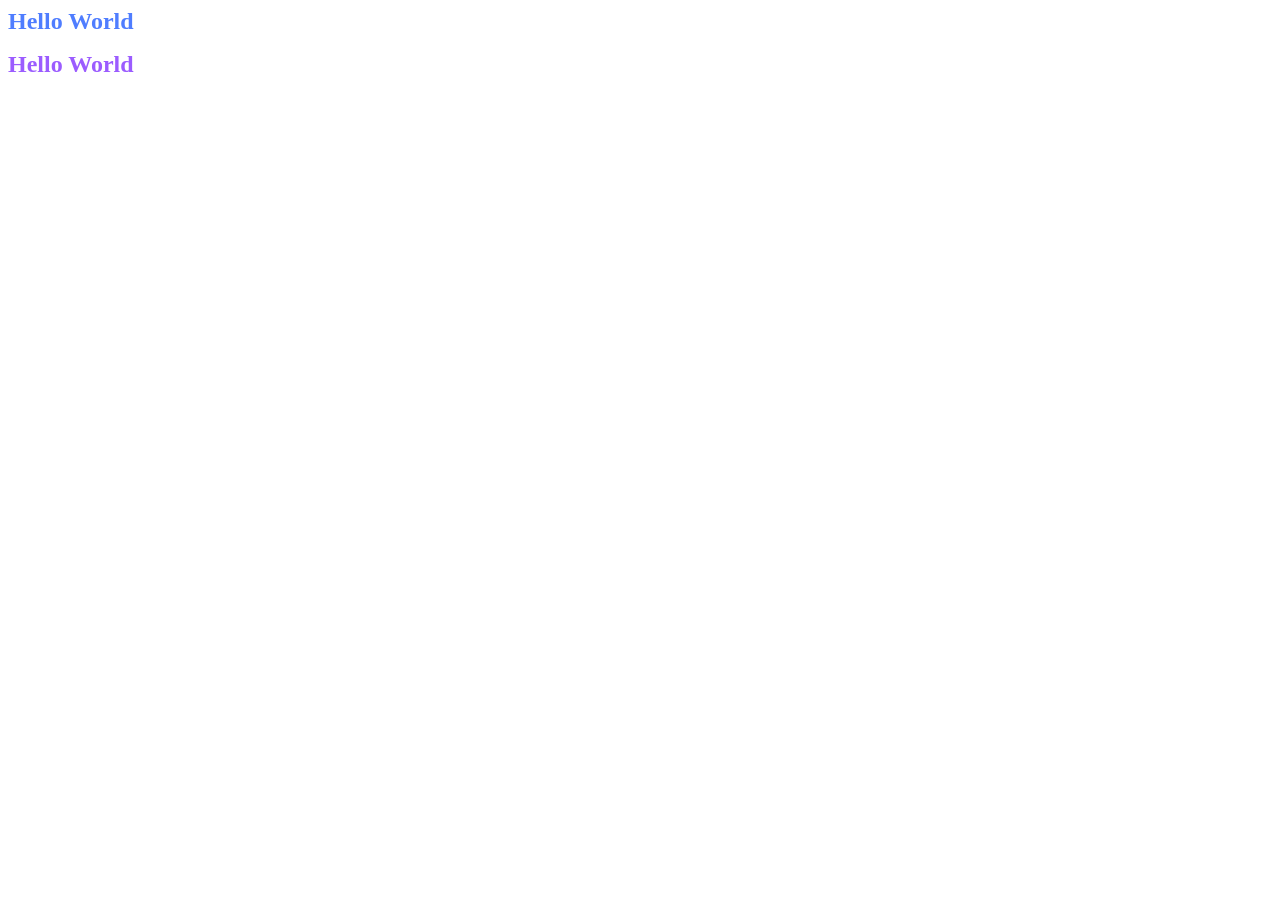
<file: 25ESKCS125/Day-2/index.html>
<h1 style="color:#4F7DFF;
           font-size:24px;
           margin-bottom:10px;">
         Hello World
</h1>
<head>
  <style>
    h1 {
       color: #00D4AA;
       font-size: 24px;
    } 
  </style>
</head>
<head>
  <link rel="stylesheet"
        href="styles.css">
</head>
<body>
  <h1>Hello World</h1>
</body>
</file>
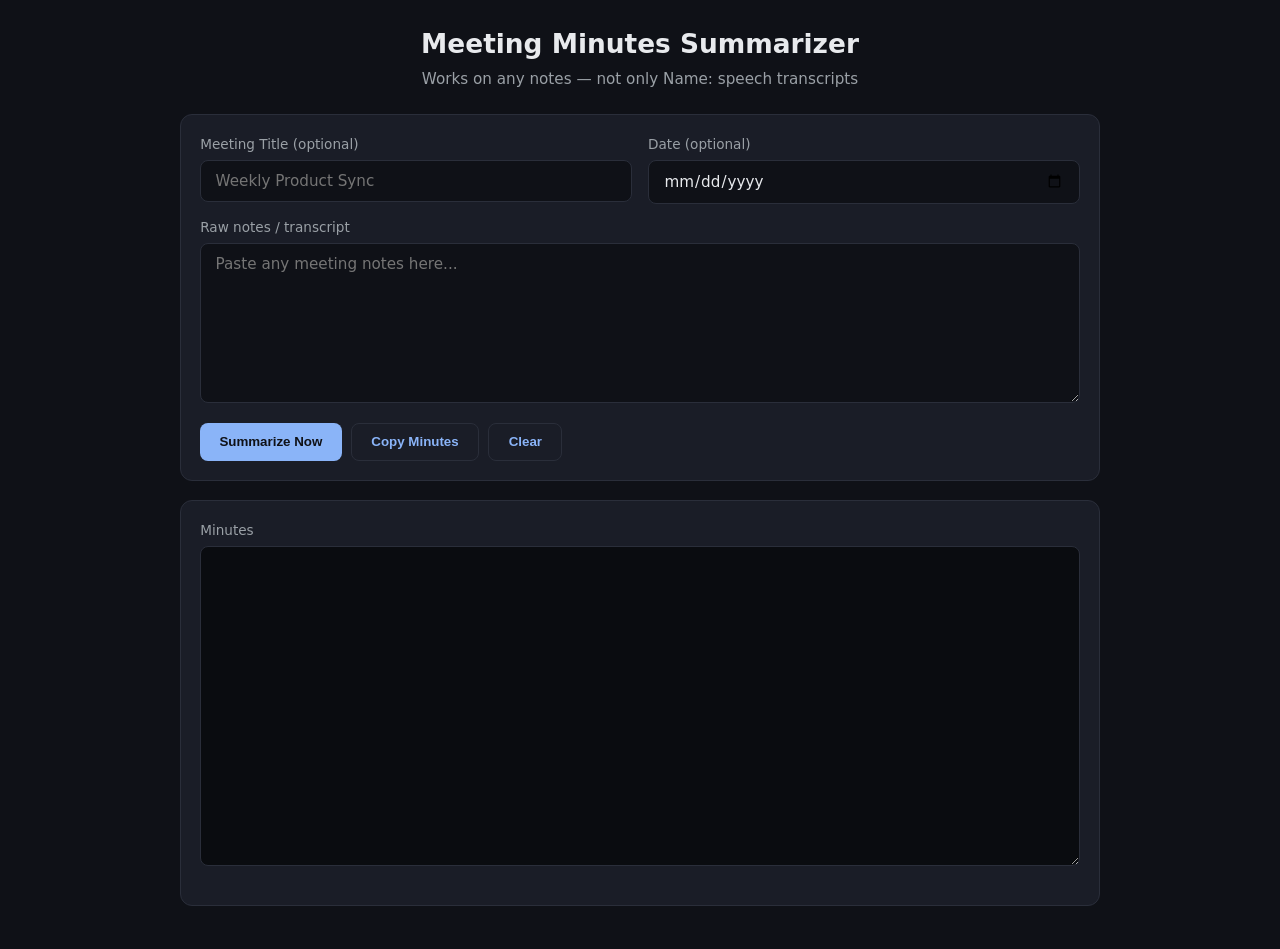
<file: 25ESKCS125/meeting-minutes-web/index.html>
<!DOCTYPE html>
<html lang="en">
<head>
  <meta charset="UTF-8" />
  <meta name="viewport" content="width=device-width, initial-scale=1.0" />
  <title>Meeting Minutes Summarizer</title>
  <style>
    :root {
      --bg:#0f1117; --surface:#1a1d27; --border:#2a2e3a;
      --text:#e8eaed; --muted:#9aa0a6; --accent:#8ab4f8; --success:#81c995;
    }
    *{box-sizing:border-box;margin:0;padding:0}
    body{font-family:system-ui,-apple-system,sans-serif;background:var(--bg);color:var(--text);line-height:1.5;min-height:100vh;padding:1.5rem 1rem}
    .container{max-width:920px;margin:0 auto}
    header{text-align:center;margin-bottom:1.4rem}
    h1{font-size:1.65rem;margin-bottom:.3rem}
    .subtitle{color:var(--muted);font-size:.95rem}
    .card{background:var(--surface);border:1px solid var(--border);border-radius:12px;padding:1.2rem;margin-bottom:1.2rem}
    label{display:block;font-size:.85rem;color:var(--muted);margin-bottom:.35rem}
    input,textarea{width:100%;background:var(--bg);border:1px solid var(--border);border-radius:8px;padding:.7rem .9rem;color:var(--text);font-size:.95rem;font-family:inherit;margin-bottom:.8rem}
    textarea{min-height:160px;resize:vertical}
    #out{min-height:320px;font-family:ui-monospace,Consolas,monospace;font-size:.82rem;background:#0a0c10}
    .row{display:grid;grid-template-columns:1fr 1fr;gap:1rem}
    @media(max-width:640px){.row{grid-template-columns:1fr}}
    .btn-row{display:flex;gap:.6rem;flex-wrap:wrap}
    button{background:var(--accent);color:#0f1117;border:none;border-radius:8px;padding:.65rem 1.2rem;font-weight:600;cursor:pointer}
    button.secondary{background:transparent;color:var(--accent);border:1px solid var(--border)}
    .status{margin-top:.7rem;color:var(--success);font-size:.85rem;display:none}
  </style>
</head>
<body>
  <div class="container">
    <header>
      <h1>Meeting Minutes Summarizer</h1>
      <p class="subtitle">Works on any notes — not only Name: speech transcripts</p>
    </header>
    <div class="card">
      <div class="row">
        <div>
          <label>Meeting Title (optional)</label>
          <input id="title" placeholder="Weekly Product Sync">
        </div>
        <div>
          <label>Date (optional)</label>
          <input id="date" type="date">
        </div>
      </div>
      <label>Raw notes / transcript</label>
      <textarea id="notes" placeholder="Paste any meeting notes here..."></textarea>
      <div class="btn-row">
        <button onclick="summarizeNow()">Summarize Now</button>
        <button class="secondary" onclick="copyMinutes()">Copy Minutes</button>
        <button class="secondary" onclick="clearAll()">Clear</button>
      </div>
      <div id="status" class="status"></div>
    </div>
    <div class="card">
      <label>Minutes</label>
      <textarea id="out" readonly></textarea>
    </div>
  </div>
<script>
function uniq(list) {
  var seen = {}, out = [];
  (list || []).forEach(function (x) {
    var k = String(x || '').replace(/\s+/g, ' ').trim();
    if (!k) return;
    var low = k.toLowerCase();
    if (seen[low]) return;
    seen[low] = true;
    out.push(k);
  });
  return out;
}
function headerLine(text, keys) {
  var re = new RegExp('^\\s*(?:' + keys + ')\\s*[:\\-]\\s*(.+)$', 'i');
  var lines = String(text).split(/\r?\n/);
  for (var i = 0; i < lines.length; i++) {
    var m = lines[i].match(re);
    if (m && m[1].trim()) return m[1].trim();
  }
  return '';
}
function sentences(text) {
  var parts = String(text).replace(/\r/g, '').split(/\n+/);
  var out = [];
  parts.forEach(function (p) {
    p = p.replace(/^[-*•]+\s*/, '').replace(/^\d+[.)]\s*/, '').trim();
    if (p.length >= 3) out.push(p);
  });
  return out;
}
function speakerSplit(line) {
  var m = String(line).match(/^([A-Z][a-zA-Z.'-]{1,20}(?:\s+[A-Z][a-zA-Z.'-]{1,20})?)\s*[:\-]\s+(.+)$/);
  if (m) return { speaker: m[1].trim(), text: m[2].trim() };
  return { speaker: '', text: String(line) };
}
function extractPeople(text) {
  var people = [];
  var hdr = headerLine(text, 'attendees|participants|present|people|team');
  if (hdr) hdr.split(/[,;/]| and /i).forEach(function (n) {
    n = n.trim();
    if (n.length > 1) people.push(n);
  });
  String(text).split(/\n/).forEach(function (line) {
    var sp = speakerSplit(line.trim());
    if (sp.speaker) people.push(sp.speaker);
  });
  return uniq(people);
}
function isQuestion(s) {
  return /\?/.test(s) || /\b(should we|do we|can we|what if|open question|undecided|not sure|parking lot)\b/i.test(s);
}
function isDecision(s) {
  return /\b(decid(e|ed|ing)|decision|agreed|approve|approval|proposal|going with|we will go|adopt|ship|depriorit|confirmed|finalized)\b/i.test(s);
}
function isAction(s) {
  return /\b(i('ll| will)|we('ll| will)|i can|we can|can you|please |need to|needs to|has to|should |must |todo|action|follow[- ]up|own the|handle the|targeting|assign|due |deadline|by (eod|monday|tuesday|wednesday|thursday|friday|end))\b/i.test(s);
}
function isNext(s) {
  return /\b(next meeting|next sync|next week|follow[- ]up|tomorrow|eod|same time|schedule|reconvene)\b/i.test(s);
}
function ownerOf(speaker, s) {
  var m = s.match(/\b([A-Z][a-z]{2,15})\s+(will|can own|owns|is handling|to handle)\b/);
  if (m) return m[1];
  if (speaker && /^(i|'ll|i'll|i will|i can)\b/i.test(s)) return speaker;
  if (speaker) return speaker;
  return 'Unassigned';
}
function deadlineOf(s) {
  var m = s.match(/\b(?:by\s+)?((?:next\s+)?(?:monday|tuesday|wednesday|thursday|friday|week|month)|eod|end of (?:day|week|month)|\d{4}-\d{2}-\d{2})\b/i);
  return m ? m[0].replace(/^by\s+/i,'') : '—';
}
function summarizeNow() {
  var raw = document.getElementById('notes').value.replace(/\r\n/g, '\n').trim();
  if (!raw) { alert('Paste meeting notes first.'); return; }
  var title = document.getElementById('title').value.trim() || headerLine(raw, 'meeting|title|subject') || 'Untitled Meeting';
  var date = document.getElementById('date').value || headerLine(raw, 'date') || '[Not specified]';
  var organizer = headerLine(raw, 'organizer|chair|hosted by|host');
  var people = extractPeople(raw);
  var actions = [], decisions = [], questions = [], nexts = [], points = [];
  raw.split(/\n/).forEach(function (line) {
    line = line.trim();
    if (!line) return;
    if (/^(meeting|title|date|attendees|participants|present|organizer|location|time)\s*[:\-]/i.test(line)) return;
    var sp = speakerSplit(line);
    var s = sp.text;
    if (isQuestion(s)) questions.push(s);
    else if (isDecision(s)) decisions.push(s);
    else if (isAction(s)) actions.push({ text: s, owner: ownerOf(sp.speaker, s), deadline: deadlineOf(s) });
    else if (isNext(s)) nexts.push((sp.speaker ? sp.speaker + ': ' : '') + s);
    else if (s.length >= 12) points.push((sp.speaker ? sp.speaker + ' — ' : '') + s);
  });
  if (!actions.length) {
    sentences(raw).forEach(function (s) {
      if (/^(meeting|title|date|attendees)\s*[:\-]/i.test(s)) return;
      if (s.length >= 12 && s.length <= 200 && !isQuestion(s)) {
        var sp = speakerSplit(s);
        actions.push({ text: sp.text, owner: ownerOf(sp.speaker, sp.text), deadline: deadlineOf(s) });
      }
    });
  }
  if (!nexts.length) {
    sentences(raw).filter(function (s) {
      return s.length > 8 && !/^(meeting|title|date|attendees)\s*[:\-]/i.test(s);
    }).slice(-2).forEach(function (s) { nexts.push(s); });
  }
  if (!points.length) {
    sentences(raw).forEach(function (s) {
      if (s.length >= 8 && !/^(meeting|title|date|attendees)\s*[:\-]/i.test(s)) points.push(s);
    });
  }
  var seenA = {}, actionUniq = [];
  actions.forEach(function (a) {
    var k = String(a.text).toLowerCase();
    if (seenA[k]) return;
    seenA[k] = true;
    actionUniq.push(a);
  });
  actions = actionUniq.slice(0, 12);
  decisions = uniq(decisions);
  questions = uniq(questions);
  nexts = uniq(nexts);
  points = uniq(points).slice(0, 8);
  var md = '# Meeting Minutes: ' + title + '\n\n';
  md += '**Date:** ' + date + '  \n';
  md += '**Organizer:** ' + (organizer || (people[0] || '[Not specified]')) + '  \n';
  md += '**Attendees:** ' + (people.length ? people.join(', ') : '[Not listed in notes]') + '\n\n';
  md += '## Executive Summary\n';
  md += 'Summary of "' + title + '"' + (date !== '[Not specified]' ? ' on ' + date : '') + '. ';
  if (people.length) md += 'People: ' + people.join(', ') + '. ';
  md += points.length + ' discussion point(s), ' + decisions.length + ' decision(s), ' + actions.length + ' action(s), ' + questions.length + ' question(s).\n\n';
  md += '## Key Discussion Points\n';
  md += points.length ? points.map(function (p) { return '- ' + p; }).join('\n') : '- ' + raw.split(/\n/).filter(Boolean)[0];
  md += '\n\n## Decisions\n';
  md += decisions.length ? decisions.map(function (d, i) { return (i + 1) + '. ' + d; }).join('\n') : 'No explicit decision words were found. Review discussion points.';
  md += '\n\n## Action Items\n\n| # | Action Item | Owner | Deadline |\n|---|-------------|-------|----------|\n';
  if (actions.length) {
    actions.forEach(function (a, i) {
      md += '| ' + (i + 1) + ' | ' + String(a.text).replace(/\|/g, '/') + ' | ' + a.owner + ' | ' + a.deadline + ' |\n';
    });
  } else {
    md += '| 1 | Follow up on the topics in these notes | Unassigned | — |\n';
  }
  md += '\n## Open Questions\n';
  md += questions.length ? questions.map(function (q) { return '- ' + q; }).join('\n') : '- None found (no question marks in the notes).';
  md += '\n\n## Next Steps\n';
  md += nexts.length ? nexts.map(function (n) { return '- ' + n; }).join('\n') : '- Review the discussion points and assign owners.';
  md += '\n';
  document.getElementById('out').value = md;
  var st = document.getElementById('status');
  st.style.display = 'block';
  st.textContent = people.length + ' attendee(s) · ' + actions.length + ' action(s) · ' + questions.length + ' question(s) · ' + nexts.length + ' next step(s)';
}
function copyMinutes() {
  var box = document.getElementById('out');
  if (!box.value) { alert('Summarize first.'); return; }
  navigator.clipboard.writeText(box.value);
  var st = document.getElementById('status');
  st.style.display = 'block';
  st.textContent = 'Copied.';
}
function clearAll() {
  document.getElementById('notes').value = '';
  document.getElementById('title').value = '';
  document.getElementById('date').value = '';
  document.getElementById('out').value = '';
  document.getElementById('status').style.display = 'none';
}
</script>
</body>
</html>
</file>
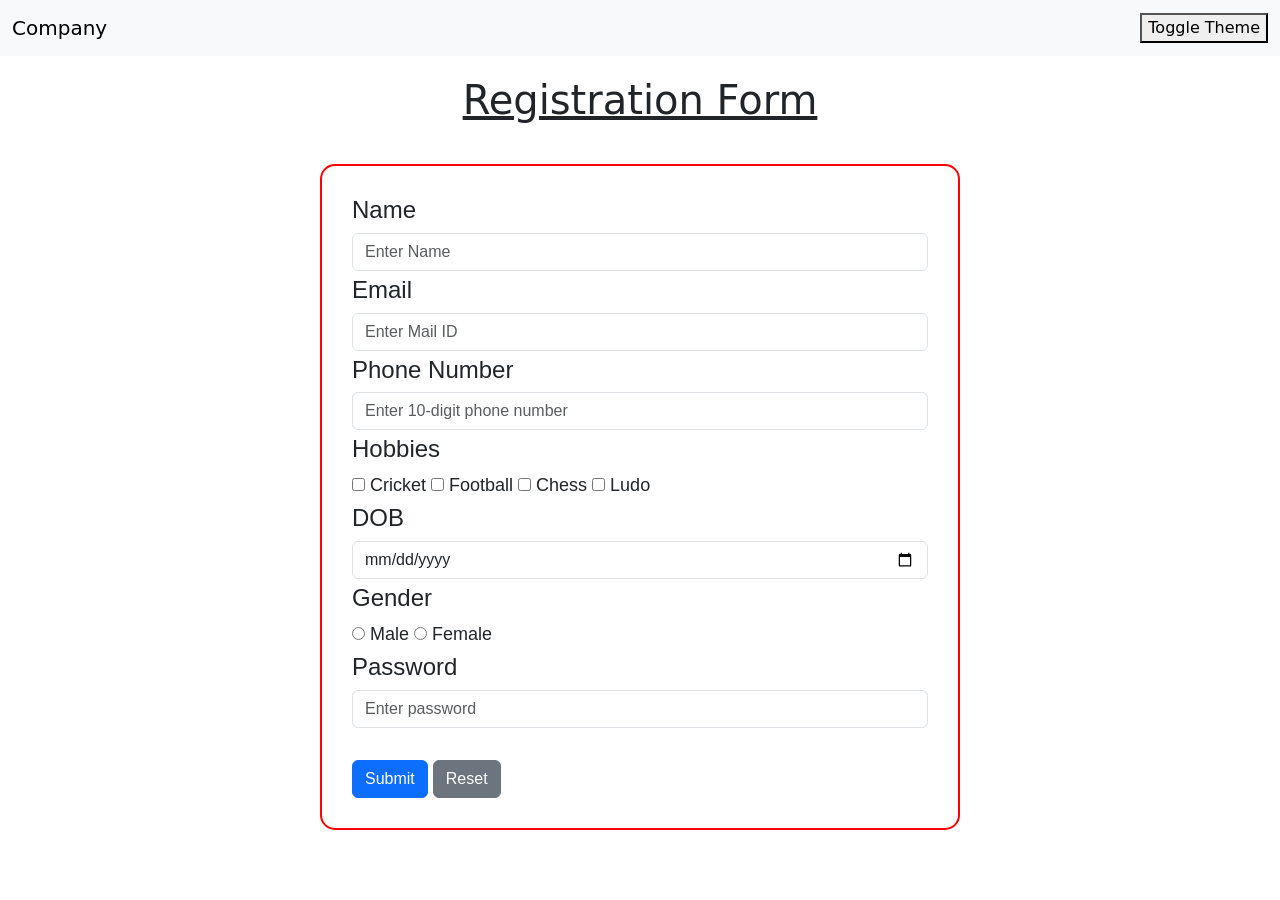
<file: 25ESKCS125/Day-4/Form Validation.html>
<!DOCTYPE html>
<html>

<head>
    <title>Registration Form</title>
    <link href="https://cdn.jsdelivr.net/npm/bootstrap@5.3.8/dist/css/bootstrap.min.css" rel="stylesheet">
    <style>
        body { background-color: #ffffff; }
        .dark { background-color: #121212 !important; color: #ffffff !important; }
        .registeration {
            box-sizing: border-box;
            border: 2px solid rgb(255, 0, 0);
            text-align: left;
            font-size: large;
            font-family: sans-serif;
            margin: 40px auto;
            border-radius: 15px;
            padding: 30px;
            width: 50%;
        }
        .error-text {
            color: #dc3545;
            font-size: 0.85em;
            display: block;
            margin-top: 5px;
        }
    </style>
</head>

<body bgcolor="#FFF9E3">
    <nav class="navbar navbar-expand-lg bg-body-tertiary">
        <div class="container-fluid">
            <a class="navbar-brand" href="#">Company</a>
            <button onclick="document.body.classList.toggle('dark')">Toggle Theme</button>
        </div>
    </nav>

    <h1 style="text-align: center; margin-top: 20px;"><u>Registration Form</u></h1>

    <div class="registeration">
        <form id="regForm" novalidate>
            <h4>Name</h4>
            <input type="text" id="name" class="form-control" placeholder="Enter Name">
            <span id="nameError" class="error-text"></span>

            <h4>Email</h4>
            <input type="email" id="email" class="form-control" placeholder="Enter Mail ID">
            <span id="emailError" class="error-text"></span>

            <h4>Phone Number</h4>
            <input type="tel" id="phone" class="form-control" placeholder="Enter 10-digit phone number">
            <span id="phoneError" class="error-text"></span>

            <h4>Hobbies</h4>
            <input type="checkbox" name="hobby" value="Cricket"> Cricket
            <input type="checkbox" name="hobby" value="Football"> Football
            <input type="checkbox" name="hobby" value="Chess"> Chess
            <input type="checkbox" name="hobby" value="Ludo"> Ludo
            <span id="hobbyError" class="error-text"></span>

            <h4>DOB</h4>
            <input type="date" id="dob" class="form-control">
            <span id="dobError" class="error-text"></span>

            <h4>Gender</h4>
            <div>
                <input type="radio" name="gender" value="Male"> Male
                <input type="radio" name="gender" value="Female"> Female
            </div>
            <span id="genderError" class="error-text"></span>

            <h4>Password</h4>
            <input type="password" id="password" class="form-control" placeholder="Enter password">
            <span id="passError" class="error-text"></span>

            <br>
            <button type="submit" class="btn btn-primary">Submit</button>
            <button type="reset" class="btn btn-secondary">Reset</button>
        </form>
    </div>

    <script>
        document.getElementById("regForm").addEventListener("submit", function(event) {
            let isValid = true;

            // Reset errors
            document.querySelectorAll('.error-text').forEach(el => el.innerText = "");

            // Validation logic
            if (document.getElementById("name").value.trim().length < 3) {
                document.getElementById("nameError").innerText = "Name must be at least 3 characters.";
                isValid = false;
            }

            if (!document.getElementById("email").value.includes("@")) {
                document.getElementById("emailError").innerText = "Please enter a valid email.";
                isValid = false;
            }

            if (document.getElementById("phone").value.length !== 10) {
                document.getElementById("phoneError").innerText = "Phone number must be 10 digits.";
                isValid = false;
            }

            if (!document.querySelector('input[name="gender"]:checked')) {
                document.getElementById("genderError").innerText = "Please select a gender.";
                isValid = false;
            }

            if (document.getElementById("password").value.length < 6) {
                document.getElementById("passError").innerText = "Password must be at least 6 characters.";
                isValid = false;
            }

            if (!isValid) {
                event.preventDefault(); // Stop submission
            } else {
                alert("Form submitted successfully!");
            }
        });
    </script>
</body>
</file>
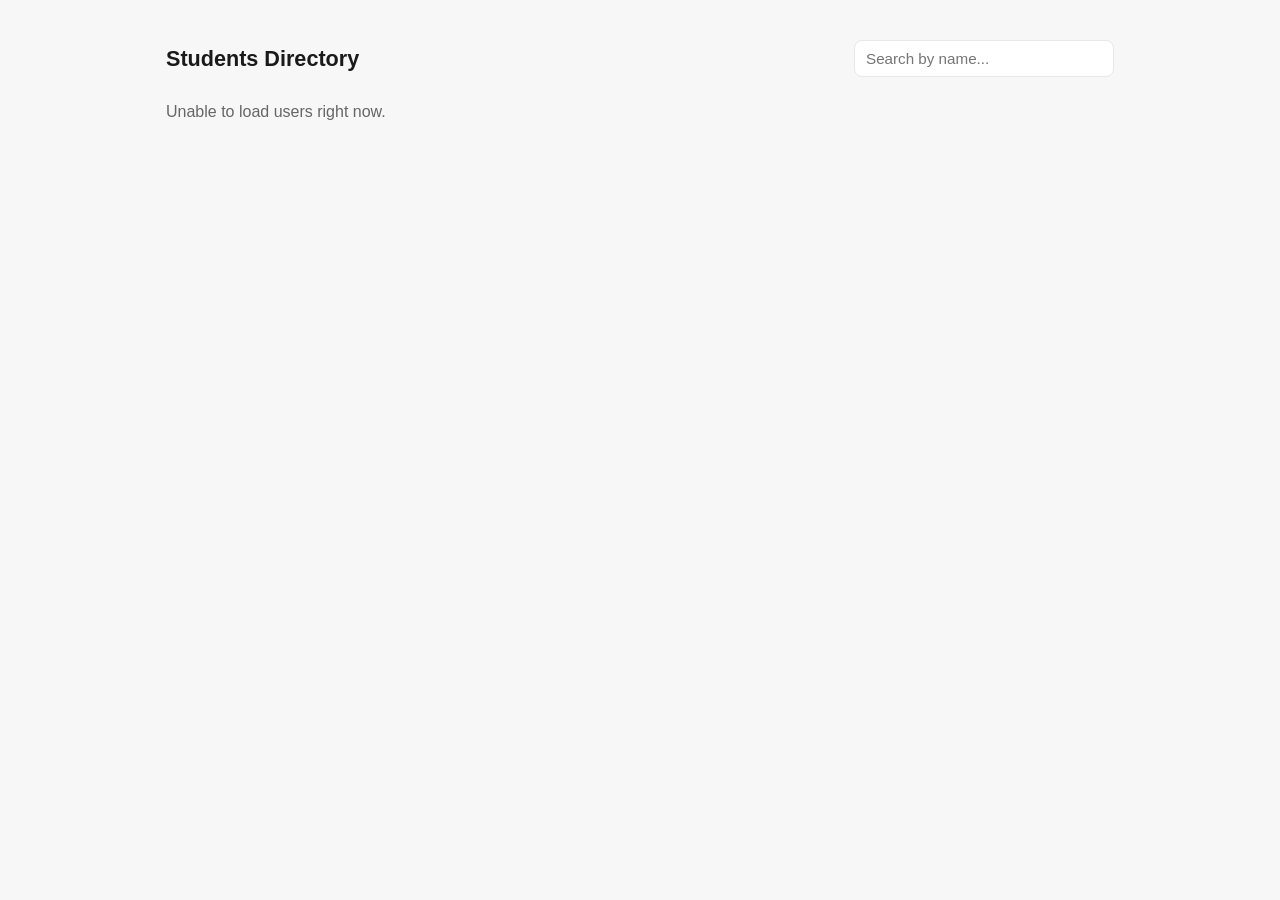
<file: 25ESKCS125/Day-6/Posts Directory.html>
<!DOCTYPE html>
<html lang="en">
<head>
    <meta charset="UTF-8">
    <meta name="viewport" content="width=device-width, initial-scale=1.0">
    <title>Students Directory</title>
    <style>
    :root {
        --bg: #f7f7f7;
        --surface: #ffffff;
        --text: #1a1a1a;
        --muted: #666666;
        --border: #e8e8e8;
    }
    * { box-sizing: border-box; }
    body {
        margin: 0;
        background: var(--bg);
        color: var(--text);
        font-family: "Segoe UI", Tahoma, Geneva, Verdana, sans-serif;
    }
    .wrap {
        max-width: 980px;
        margin: 40px auto;
        padding: 0 16px;
    }
    .topbar {
        display: flex;
        justify-content: space-between;
        align-items: center;
        margin-bottom: 18px;
    }
    h1 {
        margin: 0;
        font-size: 1.35rem;
        font-weight: 600;
    }
    #searchInput {
        width: 260px;
        max-width: 100%;
        border: 1px solid var(--border);
        background: var(--surface);
        padding: 9px 11px;
        border-radius: 8px;
        font-size: 0.95rem;
        outline: none;
    }
    #searchInput:focus {
        border-color: #c8c8c8;
    }
    .main {
        display: grid;
        grid-template-columns: repeat(auto-fill, minmax(220px, 1fr));
        gap: 12px;
    }
    .card {
        background: var(--surface);
        border: 1px solid var(--border);
        border-radius: 10px;
        padding: 14px;
    }
    .card-head {
        display: flex;
        align-items: center;
        gap: 10px;
        margin-bottom: 8px;
    }
    .card img {
        width: 42px;
        height: 42px;
        border-radius: 50%;
        border: 1px solid var(--border);
    }
    .name {
        margin: 0;
        font-size: 0.98rem;
        font-weight: 600;
        line-height: 1.2;
    }
    .line {
        margin: 5px 0;
        color: var(--muted);
        font-size: 0.9rem;
        word-break: break-word;
    }
    .empty {
        color: var(--muted);
        margin-top: 8px;
    }
    @media (max-width: 600px) {
        .topbar {
            flex-direction: column;
            align-items: stretch;
            gap: 10px;
        }
        #searchInput {
            width: 100%;
        }
    }
    </style>
</head>
<body>
    <div class="wrap">
        <div class="topbar">
            <h1>Students Directory</h1>
            <input id="searchInput" type="text" placeholder="Search by name..." aria-label="Search students by name">
        </div>
        <div class="main" id="cardsContainer"></div>
        <p class="empty" id="emptyState" hidden>No students found.</p>
    </div>

    <script>
        const container = document.getElementById('cardsContainer');
        const searchInput = document.getElementById('searchInput');
        const emptyState = document.getElementById('emptyState');
        let usersData = [];

        function renderCards(list) {
            container.innerHTML = '';

            for (const user of list) {
                const card = document.createElement('article');
                card.className = 'card';

                const avatarUrl = `https://ui-avatars.com/api/?name=${encodeURIComponent(user.name)}&background=f2f2f2&color=333&size=96`;

                card.innerHTML = `
                    <div class="card-head">
                        <img src="${avatarUrl}" alt="${user.name}">
                        <h2 class="name">${user.name}</h2>
                    </div>
                    <p class="line">${user.email}</p>
                    <p class="line">${user.company.name}</p>
                    <p class="line">${user.address.city}</p>
                `;

                container.appendChild(card);
            }

            emptyState.hidden = list.length !== 0;
        }

        async function loadUsers() {
            try {
                const response = await fetch('https://jsonplaceholder.typicode.com/users');
                if (!response.ok) throw new Error('Could not load users');
                usersData = await response.json();
                renderCards(usersData);
            } catch (error) {
                emptyState.hidden = false;
                emptyState.textContent = 'Unable to load users right now.';
            }
        }

        searchInput.addEventListener('input', () => {
            const term = searchInput.value.trim().toLowerCase();
            const filtered = usersData.filter(user => user.name.toLowerCase().includes(term));
            renderCards(filtered);
        });

        loadUsers();
    </script>

</body>
</html>
</file>
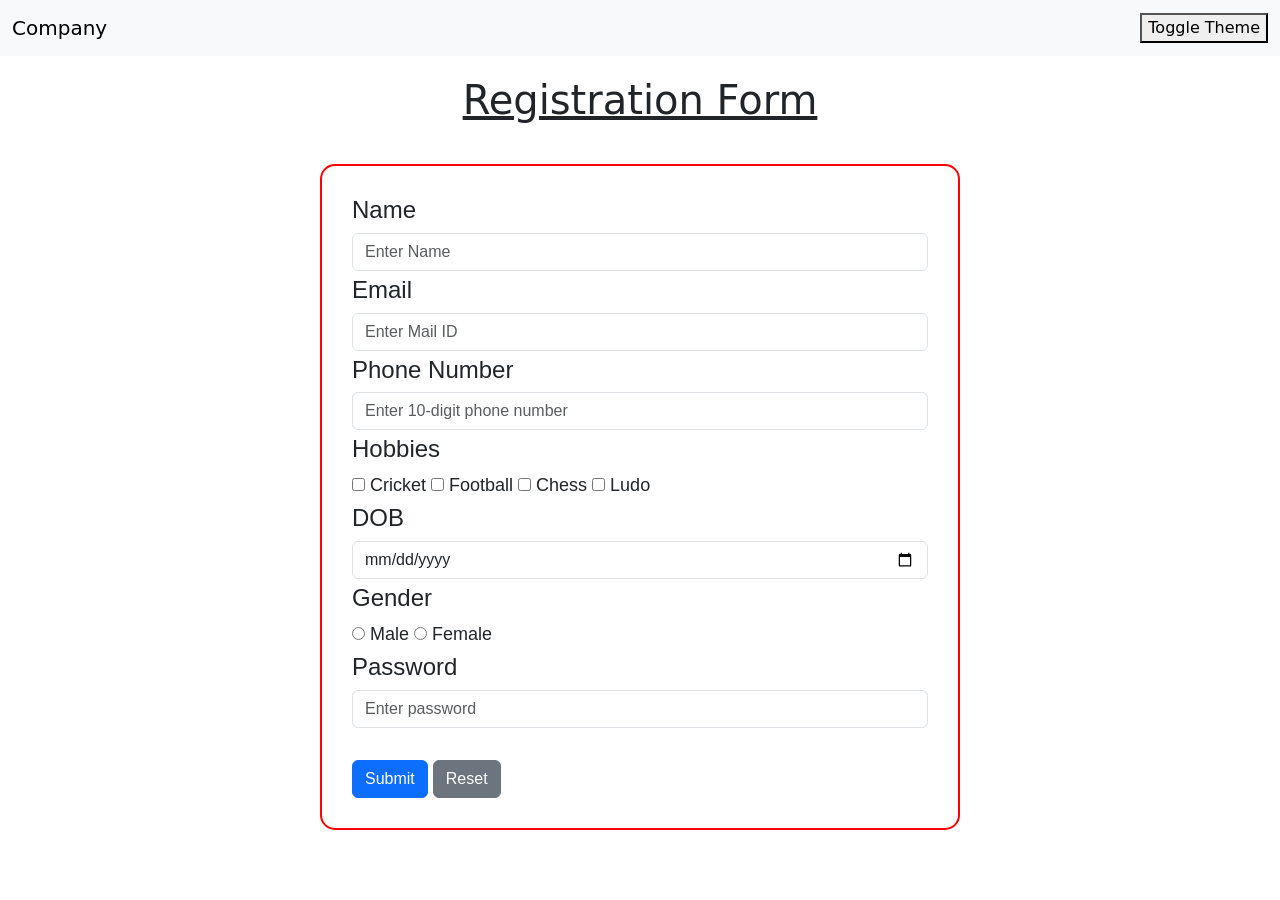
<file: 25ESKCS322/Day-4/Form Validation.html>
<!DOCTYPE html>
<html>

<head>
    <title>Registration Form</title>
    <link href="https://cdn.jsdelivr.net/npm/bootstrap@5.3.8/dist/css/bootstrap.min.css" rel="stylesheet">
    <style>
        body { background-color: #ffffff; }
        .dark { background-color: #121212 !important; color: #ffffff !important; }
        .registeration {
            box-sizing: border-box;
            border: 2px solid rgb(255, 0, 0);
            text-align: left;
            font-size: large;
            font-family: sans-serif;
            margin: 40px auto;
            border-radius: 15px;
            padding: 30px;
            width: 50%;
        }
        .error-text {
            color: #dc3545;
            font-size: 0.85em;
            display: block;
            margin-top: 5px;
        }
    </style>
</head>

<body bgcolor="#FFF9E3">
    <nav class="navbar navbar-expand-lg bg-body-tertiary">
        <div class="container-fluid">
            <a class="navbar-brand" href="#">Company</a>
            <button onclick="document.body.classList.toggle('dark')">Toggle Theme</button>
        </div>
    </nav>

    <h1 style="text-align: center; margin-top: 20px;"><u>Registration Form</u></h1>

    <div class="registeration">
        <form id="regForm" novalidate>
            <h4>Name</h4>
            <input type="text" id="name" class="form-control" placeholder="Enter Name">
            <span id="nameError" class="error-text"></span>

            <h4>Email</h4>
            <input type="email" id="email" class="form-control" placeholder="Enter Mail ID">
            <span id="emailError" class="error-text"></span>

            <h4>Phone Number</h4>
            <input type="tel" id="phone" class="form-control" placeholder="Enter 10-digit phone number">
            <span id="phoneError" class="error-text"></span>

            <h4>Hobbies</h4>
            <input type="checkbox" name="hobby" value="Cricket"> Cricket
            <input type="checkbox" name="hobby" value="Football"> Football
            <input type="checkbox" name="hobby" value="Chess"> Chess
            <input type="checkbox" name="hobby" value="Ludo"> Ludo
            <span id="hobbyError" class="error-text"></span>

            <h4>DOB</h4>
            <input type="date" id="dob" class="form-control">
            <span id="dobError" class="error-text"></span>

            <h4>Gender</h4>
            <div>
                <input type="radio" name="gender" value="Male"> Male
                <input type="radio" name="gender" value="Female"> Female
            </div>
            <span id="genderError" class="error-text"></span>

            <h4>Password</h4>
            <input type="password" id="password" class="form-control" placeholder="Enter password">
            <span id="passError" class="error-text"></span>

            <br>
            <button type="submit" class="btn btn-primary">Submit</button>
            <button type="reset" class="btn btn-secondary">Reset</button>
        </form>
    </div>

    <script>
        document.getElementById("regForm").addEventListener("submit", function(event) {
            let isValid = true;

            // Reset errors
            document.querySelectorAll('.error-text').forEach(el => el.innerText = "");

            // Validation logic
            if (document.getElementById("name").value.trim().length < 3) {
                document.getElementById("nameError").innerText = "Name must be at least 3 characters.";
                isValid = false;
            }

            if (!document.getElementById("email").value.includes("@")) {
                document.getElementById("emailError").innerText = "Please enter a valid email.";
                isValid = false;
            }

            if (document.getElementById("phone").value.length !== 10) {
                document.getElementById("phoneError").innerText = "Phone number must be 10 digits.";
                isValid = false;
            }

            if (!document.querySelector('input[name="gender"]:checked')) {
                document.getElementById("genderError").innerText = "Please select a gender.";
                isValid = false;
            }

            if (document.getElementById("password").value.length < 6) {
                document.getElementById("passError").innerText = "Password must be at least 6 characters.";
                isValid = false;
            }

            if (!isValid) {
                event.preventDefault(); // Stop submission
            } else {
                alert("Form submitted successfully!");
            }
        });
    </script>
</body>
</html>
</file>
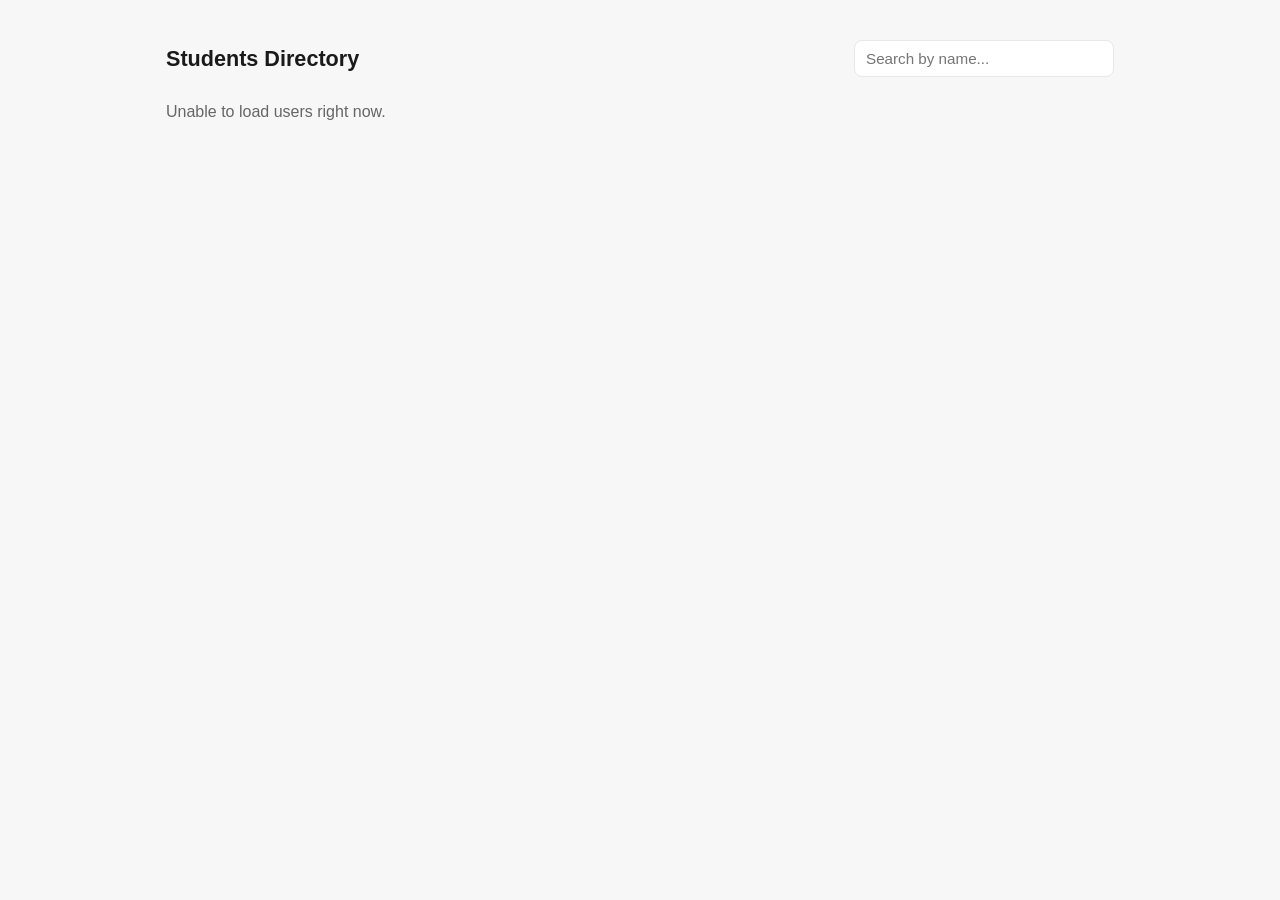
<file: 25ESKCS322/Day-5/Students Directory.html>
<!DOCTYPE html>
<html lang="en">
<head>
    <meta charset="UTF-8">
    <meta name="viewport" content="width=device-width, initial-scale=1.0">
    <title>Students Directory</title>
    <style>
    :root {
        --bg: #f7f7f7;
        --surface: #ffffff;
        --text: #1a1a1a;
        --muted: #666666;
        --border: #e8e8e8;
    }
    * { box-sizing: border-box; }
    body {
        margin: 0;
        background: var(--bg);
        color: var(--text);
        font-family: "Segoe UI", Tahoma, Geneva, Verdana, sans-serif;
    }
    .wrap {
        max-width: 980px;
        margin: 40px auto;
        padding: 0 16px;
    }
    .topbar {
        display: flex;
        justify-content: space-between;
        align-items: center;
        margin-bottom: 18px;
    }
    h1 {
        margin: 0;
        font-size: 1.35rem;
        font-weight: 600;
    }
    #searchInput {
        width: 260px;
        max-width: 100%;
        border: 1px solid var(--border);
        background: var(--surface);
        padding: 9px 11px;
        border-radius: 8px;
        font-size: 0.95rem;
        outline: none;
    }
    #searchInput:focus {
        border-color: #c8c8c8;
    }
    .main {
        display: grid;
        grid-template-columns: repeat(auto-fill, minmax(220px, 1fr));
        gap: 12px;
    }
    .card {
        background: var(--surface);
        border: 1px solid var(--border);
        border-radius: 10px;
        padding: 14px;
    }
    .card-head {
        display: flex;
        align-items: center;
        gap: 10px;
        margin-bottom: 8px;
    }
    .card img {
        width: 42px;
        height: 42px;
        border-radius: 50%;
        border: 1px solid var(--border);
    }
    .name {
        margin: 0;
        font-size: 0.98rem;
        font-weight: 600;
        line-height: 1.2;
    }
    .line {
        margin: 5px 0;
        color: var(--muted);
        font-size: 0.9rem;
        word-break: break-word;
    }
    .empty {
        color: var(--muted);
        margin-top: 8px;
    }
    @media (max-width: 600px) {
        .topbar {
            flex-direction: column;
            align-items: stretch;
            gap: 10px;
        }
        #searchInput {
            width: 100%;
        }
    }
    </style>
</head>
<body>
    <div class="wrap">
        <div class="topbar">
            <h1>Students Directory</h1>
            <input id="searchInput" type="text" placeholder="Search by name..." aria-label="Search students by name">
        </div>
        <div class="main" id="cardsContainer"></div>
        <p class="empty" id="emptyState" hidden>No students found.</p>
    </div>

    <script>
        const container = document.getElementById('cardsContainer');
        const searchInput = document.getElementById('searchInput');
        const emptyState = document.getElementById('emptyState');
        let usersData = [];

        function renderCards(list) {
            container.innerHTML = '';

            for (const user of list) {
                const card = document.createElement('article');
                card.className = 'card';

                const avatarUrl = `https://ui-avatars.com/api/?name=${encodeURIComponent(user.name)}&background=f2f2f2&color=333&size=96`;

                card.innerHTML = `
                    <div class="card-head">
                        <img src="${avatarUrl}" alt="${user.name}">
                        <h2 class="name">${user.name}</h2>
                    </div>
                    <p class="line">${user.email}</p>
                    <p class="line">${user.company.name}</p>
                    <p class="line">${user.address.city}</p>
                `;

                container.appendChild(card);
            }

            emptyState.hidden = list.length !== 0;
        }

        async function loadUsers() {
            try {
                const response = await fetch('https://jsonplaceholder.typicode.com/users');
                if (!response.ok) throw new Error('Could not load users');
                usersData = await response.json();
                renderCards(usersData);
            } catch (error) {
                emptyState.hidden = false;
                emptyState.textContent = 'Unable to load users right now.';
            }
        }

        searchInput.addEventListener('input', () => {
            const term = searchInput.value.trim().toLowerCase();
            const filtered = usersData.filter(user => user.name.toLowerCase().includes(term));
            renderCards(filtered);
        });

        loadUsers();
    </script>
    
</body>
</html>
</file>
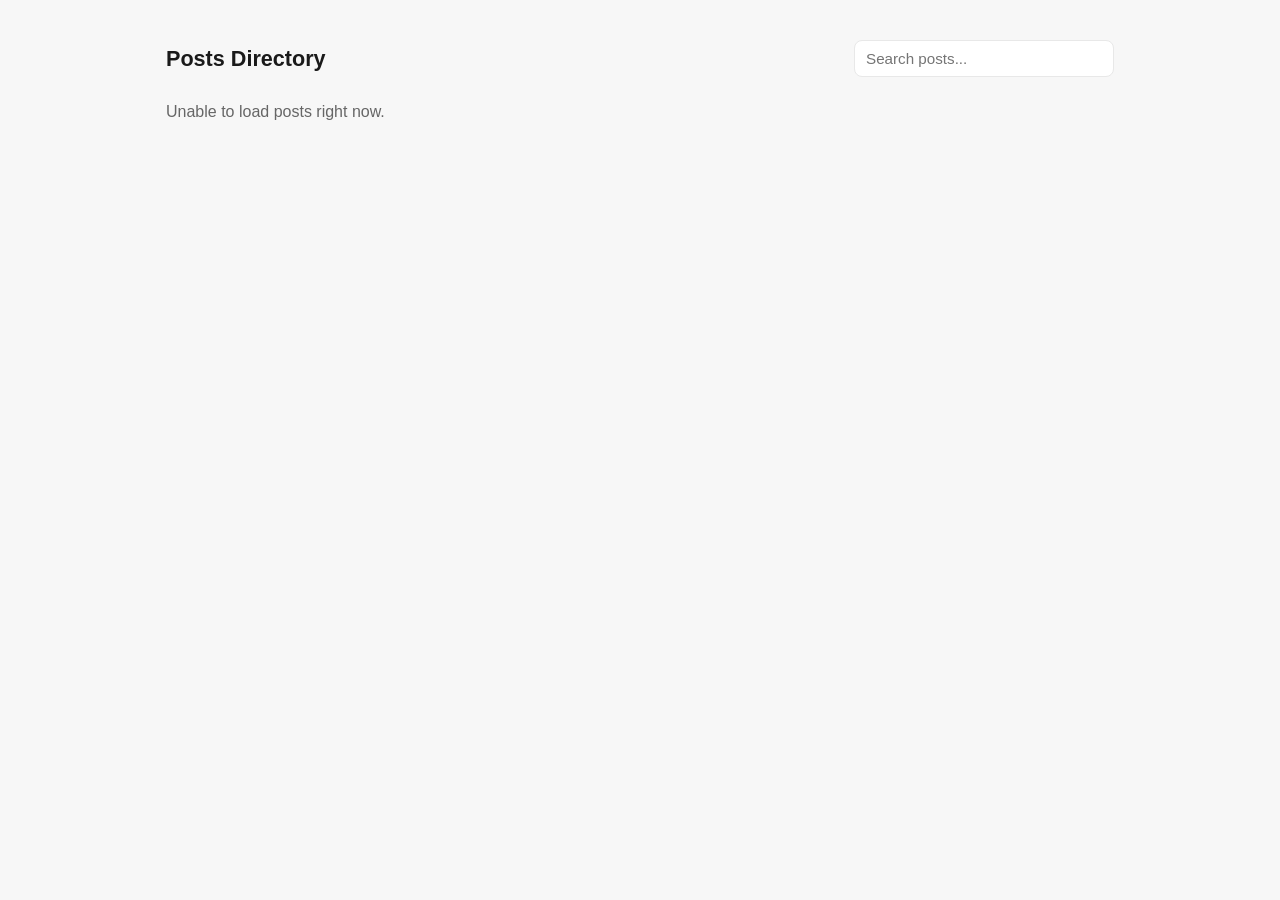
<file: 25ESKCS322/Day-6/Posts Directory.html>
<!DOCTYPE html>
<html lang="en">
<head>
    <meta charset="UTF-8">
    <meta name="viewport" content="width=device-width, initial-scale=1.0">
    <title>Posts Directory</title>
    <style>
    :root {
        --bg: #f7f7f7;
        --surface: #ffffff;
        --text: #1a1a1a;
        --muted: #666666;
        --border: #e8e8e8;
    }
    * { box-sizing: border-box; }
    body {
        margin: 0;
        background: var(--bg);
        color: var(--text);
        font-family: "Segoe UI", Tahoma, Geneva, Verdana, sans-serif;
    }
    .wrap {
        max-width: 980px;
        margin: 40px auto;
        padding: 0 16px;
    }
    .topbar {
        display: flex;
        justify-content: space-between;
        align-items: center;
        margin-bottom: 18px;
    }
    h1 {
        margin: 0;
        font-size: 1.35rem;
        font-weight: 600;
    }
    #searchInput {
        width: 260px;
        max-width: 100%;
        border: 1px solid var(--border);
        background: var(--surface);
        padding: 9px 11px;
        border-radius: 8px;
        font-size: 0.95rem;
        outline: none;
    }
    #searchInput:focus {
        border-color: #c8c8c8;
    }
    .main {
        display: grid;
        grid-template-columns: repeat(auto-fill, minmax(220px, 1fr));
        gap: 12px;
    }
    .card {
        background: var(--surface);
        border: 1px solid var(--border);
        border-radius: 10px;
        padding: 14px;
    }
    .card-head {
        display: flex;
        align-items: center;
        gap: 10px;
        margin-bottom: 8px;
    }
    .card img {
        width: 42px;
        height: 42px;
        border-radius: 50%;
        border: 1px solid var(--border);
    }
    .name {
        margin: 0;
        font-size: 0.98rem;
        font-weight: 600;
        line-height: 1.2;
    }
    .line {
        margin: 5px 0;
        color: var(--muted);
        font-size: 0.9rem;
        word-break: break-word;
    }
    .empty {
        color: var(--muted);
        margin-top: 8px;
    }
    @media (max-width: 600px) {
        .topbar {
            flex-direction: column;
            align-items: stretch;
            gap: 10px;
        }
        #searchInput {
            width: 100%;
        }
    }
    </style>
</head>
<body>
    <div class="wrap">
        <div class="topbar">
            <h1>Posts Directory</h1>
            <input id="searchInput" type="text" placeholder="Search posts..." aria-label="Search posts">
        </div>
        <div class="main" id="cardsContainer"></div>
        <p class="empty" id="emptyState" hidden>No posts found.</p>
    </div>

    <script>
        const container = document.getElementById('cardsContainer');
        const searchInput = document.getElementById('searchInput');
        const emptyState = document.getElementById('emptyState');
        let postsData = [];

        function renderCards(list) {
            container.innerHTML = '';

            for (const post of list) {
                const card = document.createElement('article');
                card.className = 'card';

                card.innerHTML = `
                    <div class="card-head">
                        <img src="https://ui-avatars.com/api/?name=P${post.id}&background=f2f2f2&color=333&size=96" alt="Post ${post.id}">
                        <h2 class="name">${post.title}</h2>
                    </div>
                    <p class="line">Post ID: ${post.id}</p>
                    <p class="line">User ID: ${post.userId}</p>
                    <p class="line">${post.body}</p>
                `;

                container.appendChild(card);
            }

            emptyState.hidden = list.length !== 0;
        }

        async function loadPosts() {
            try {
                const response = await fetch('https://jsonplaceholder.typicode.com/posts');
                if (!response.ok) throw new Error('Could not load posts');
                postsData = await response.json();
                renderCards(postsData);
            } catch (error) {
                emptyState.hidden = false;
                emptyState.textContent = 'Unable to load posts right now.';
            }
        }

        searchInput.addEventListener('input', () => {
            const term = searchInput.value.trim().toLowerCase();
            const filtered = postsData.filter(post =>
                post.title.toLowerCase().includes(term) ||
                post.body.toLowerCase().includes(term)
            );
            renderCards(filtered);
        });

        loadPosts();
    </script>
    
</body>
</html>
</file>
<file: 25ESKCS125/Day-2/styles.css>
h1 {
   color: #9B5CFF;
  FONT-SIZE: 24px;
  margin-bottom: 10px;
}
</file>
